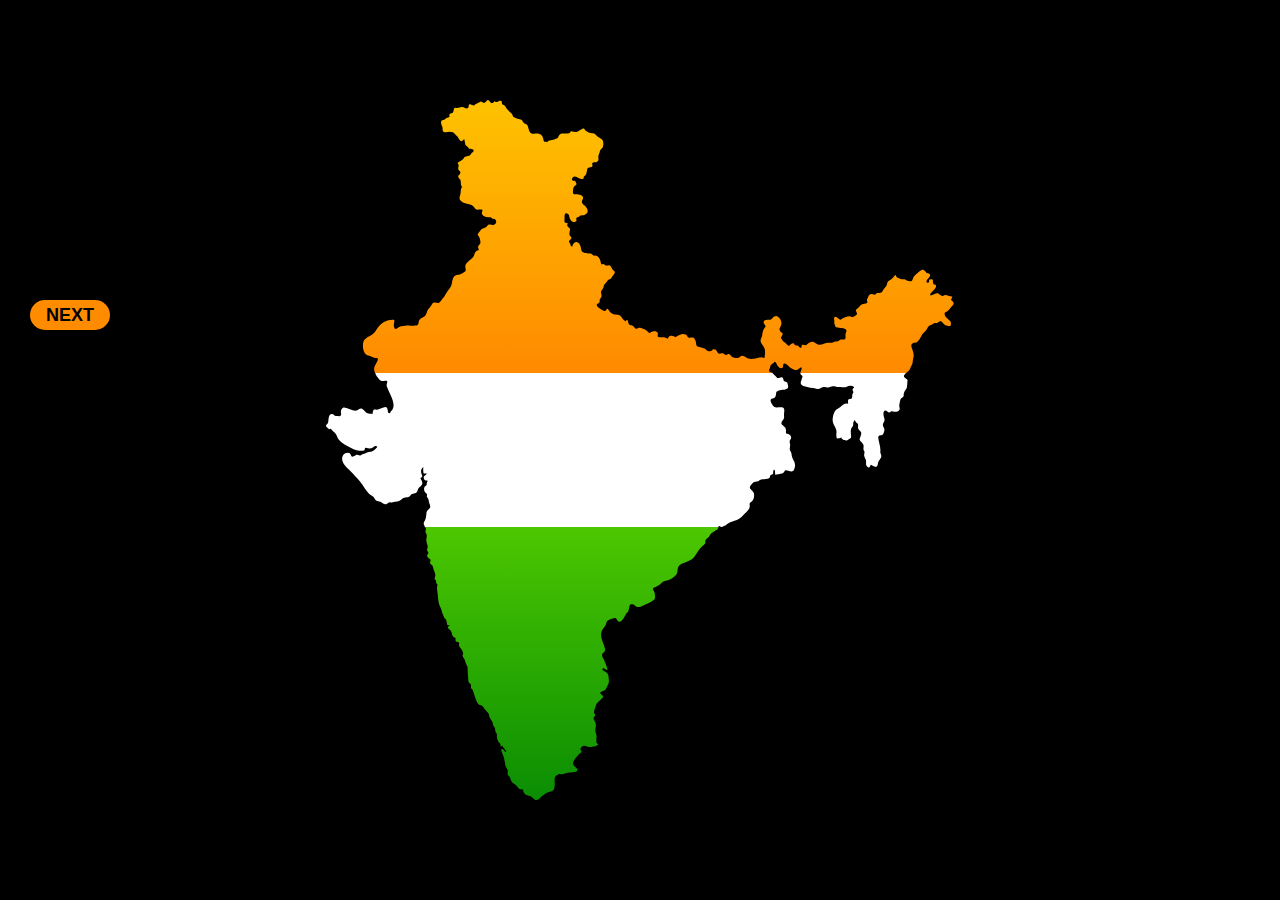
<file: index.html>
<!DOCTYPE html>
<html lang="en">
  <head>
    <meta name="viewport" content="width=device-width, initial-scale=1.0" />
    <title>Independence Day Animation</title>
    <!-- Stylesheet -->
    <link rel="stylesheet" href="style.css" />
  </head>
  <body>
    <a href="./others/smoke.html"><button class="btn"> NEXT</button></a>
    <svg xmlns="http://www.w3.org/2000/svg">
      <clipPath id="map-path">
        <path
          class="cls-1"
          d="M203.08,118.79c4-.37,4.3,5.95.2,6.21-1.16.07-3.62-1-4.51-.41-1.86,1.2-2.58,3.24-4.91,3.76-2.92.64-2.9,1.79-4.71,3.94s-1.83,2.11-.11,4.45c.94,1.32,1.36,4.13,1.43,5.74.11,2.46-3.43,2.81-2.08,5.91,1,2.34.42,1.38-1.64,2.46s-2.1,3.86-3.19,5.58c-2.19,3.45-7.19,5.09-8.23,9.29-.4,1.64,1.32,4.68-.31,5.9a17.38,17.38,0,0,1-5.28,2.95c-1.81.55-4.2.42-5.6,1.9-2.14,2.28-1.78,6-2.77,8.77-.91,2.56-2.11,3.56-3.71,5.67s-2.67,5-4.55,7.12c-.91,1-2.81,4.1-4,4.65-2,.93-5-1.68-6.64.87-1.35,2.11-2,3.47-3.88,5.26s-1.55,4.45-3,6.46-3.61,2.28-5.34,3.62c-2,1.51-1.15,3.54-2.12,5.45-1.37,2.68-8.61.67-11.15,1.13-2.16.38-5.5.22-7.41,1.33-1.14.67-4.1,3.27-4.89,1.78-1.08-2.08-1-3.48-.6-5.7.28-1.69,1-3.25-1.3-3.12-6.48.38-10.64,2.41-14.62,7.59-2.22,2.89-2.91,5.38-6.26,7.32-2.69,1.57-5.7,2.85-7.62,5.44-2.62,3.54-1.6,14.68,3.82,15.4,2.87.38,4.67,2.6,7.82,2.39,3.51-.23,1.46,3.35.32,5.36-1.51,2.67-2.81,5.05-1.74,8.13a23.41,23.41,0,0,0,5,8.46c1.56,1.59,3.47,1.29,5.53,1,4.26-.65,1,2.35,1.72,5.11,1.79,6.56,9.78,16.87,5.64,23.71-.86,1.42-1.68.82-2,2.85-.26,1.44-1.43,0-2.44.25.19-.05-.19-5.78-2.29-5.67-3.06.16-5.52,2.29-8.52,2.66-1.09.13-2.93-.65-3.71.4a5.46,5.46,0,0,0-.67,3.82c-1.92-.29-4.05-.21-5.87-.94-2.07-.82-2.79-3.42-4.89-4.23s-3.45,1.23-5.34,1.8c-2.21.67-6-1.34-8.25-1.86-1.65-.39-3.67-1.63-5.4-1s-2.46,3.54-2,5.06-.2,4.11-2.27,3.34c-1-.36-1.88,0-2.87-.14-1.32-.21-1.94-1.51-3.22-1.8-4.74-1-3.86,6.39-4.55,8.45-.56,1.64-3.53,2.58-1.21,4.54.61.51,1.53,1.75,2.32,1.93s1.39-.8,2,0c2,2.4,5,4.09,5.78,7.19.85,3.49,5,6.68,8,8.36,3.71,2.07,7.54,4.37,11.59,5.67,2.13.67,4.36.2,6.52.3,3,.14.33-4,3.74-2.7,1.9.71,4.74.78,6.33-.68,1.15-1.05,2.37-1.95,4-.79.66.47-3.28,3.77-3.58,4-2.15,1.83-4.32.69-6.58,2-1.77,1.05-4.27,1.22-5.81,2.4-2,1.56-3.62-.85-5.54.29-.86.51-3.53,2.3-4.24,1-1-1.91-1-3.36-3.55-3.43-3.77-.07-6,3.23-5.71,6.75.46,4.7,5.44,8.66,8.42,11.86,3.29,3.53,6.59,6.74,9.62,10.5,3.2,4,5.32,8.62,9.07,12.25,1.8,1.74,4.37,2.13,5.41,4.54,1.16,2.69,3.93,2.29,6.26,3.28,2,.85,3.51,3.51,6,1.87.73-.49,1.8-1.75,2.81-1.62,1.58.2,2.39.5,4-.07,1.9-.67,5.18-.65,6.68-1.95a9.94,9.94,0,0,1,6.13-2.79c2.26-.33,3.06-.81,4.28-2.45,1.33-1.79,4.88-.63,6.2-3.06.58-1.06.69-2.25,1.33-3.31.89-1.47,2.39-2.2,3.33-3.55,1.56-2.23,0-4.28-1.08-6.22-.4-.76.52-1.06.95-1.4,1.18-.9.38-2.22,0-3.32-1-2.54-.67-5.6,2.07-7-.61.33-.38,3.85-.36,4.45.08,3.26,1.46,1.57,3.52,2,.66.14-3.1,3-3.1,3.67,0,3.36,2.31,3.38,4.52,3.72-.95-.16-1.53,2.06-1.51,2.79,0,1.55,0,1.31-1.06,2.1-1.53,1.12-1.74,2.6-1.48,4.38.34,2.33,1.86,2.33,2.79,4,.64,1.17-1,1.9.41,3.4,1.82,1.94,1,3.41,1.94,5.65a8,8,0,0,1,.93,3.58c-.06,2.25-3.38,3.17-3.7,5.55-.41,2.93-.2,6.32-2.06,8.87-2.78,3.82,2.63,5.67,1.26,9-1,2.27.44,2.57.94,4.51.42,1.62-.45,3.74-.4,5.45.07,2.21,1.25,4.09,1.38,6.1.18,2.74-1.7,3,.35,5.48,1.08,1.3-.58,2.48-.87,3.7-.33,1.41,1.66,3.06,2.73,3.65,1.62.91-.43,2.85.45,4.36s2.36,1.41,2.6,3.21c.37,3,2.29,5.18,2.44,8.51,0,.63-1,3.66-.65,4,2.2,1.74,1.14,1.75,1.75,4.38a6.15,6.15,0,0,1,1,.88c.18,1-.51,2.47-.47,3.53.1,2.27.57,4.5.76,6.76.45,5.29.64,8.87,3.07,13.62.91,1.78,1,3.85,1.89,5.67.4.78,1.68,4.61,2.4,4.81,1.2.32,1.36,2.61,1.66,3.7.21.78.17,2.21,1.08,2.63.63.3,2-.05,2.46.48-.45-.51-4.48,1.63-.76,3.86,2.48,1.48,2,5.06,3.72,7.19.86,1,2.12.31,2.31,1.82.06.54-.3,2.8.3,3.07.84.38,3.33.25,3.37,1.57s-.84,2,.14,3.32c1.76,2.27,3.33,4.08,3.83,7.26a10.23,10.23,0,0,0-.7,1.55,6.12,6.12,0,0,0,1.37,3.07c1.14,1.77,1.29,3.43,2.14,5.28s1.69,2.67,1.62,4.66a42.55,42.55,0,0,0,.31,6.38c.27,2.33.12,4.92.62,7.19.28,1.24,1.84,1.59,2.27,2.73.6,1.63-.66,3.37,1.11,4.31.77.42,1.27,2.42,1.48,3.14a74.92,74.92,0,0,0,3.12,9,10.88,10.88,0,0,0,2.28,3.53c1.06,1,3,.63,3.76,1.73a51.41,51.41,0,0,0,5.56,6.72c1,1,.76,3.06,1.45,4.31a21,21,0,0,0,2.51,4.15c1.23,1.48.45,3.38,1.69,4.76s1.39,3,1.56,4.87c.15,1.47,1.34,2.06,1.55,3.43s-.36,3.42.38,4.63,1.21,3.32,2.46,3.92.36,3.16,1.13,3.45c.47.18.8-.75,1.24-.76s1,1.45,1.28,1.8c-.13-.16,3.93,4.58,2.55,4.33-1.61-.29-2.06-2.94-3.83-3s-.13,3.87.31,4.75c1.93,3.92,2.18,7.65,3,12,.38,1.9,1.83,2.83,2.23,4.45.52,2.07-1,4,1,5.62,1.64,1.28,1.67,3.14,2.39,4.92,1,2.4,3.92,3.09,5.51,5,1.22,1.5,2.6,4.14,4.9,3.7s1.31,1.53,2.29,3.09c2.58,4.09,6.3,2.24,9.16,5.47,4,4.56,6.12.74,9.18-2A24,24,0,0,1,262.23,691c2.53-.64,2.73-6.86,2.44-8.94a11.13,11.13,0,0,1,.22-4.67c.46-1.19,3.72-3.78,5-3.4,3,.87,3.93-.33,6.57-1,1.86-.49,3.76-.18,5.62-.65,1-.25,4.17-.16,4.62-1.13.28-.58,1.66-1.07.91-1.81a28.11,28.11,0,0,0-2.5-2.66c-4.4-3.5-.76-7,1.88-10.16a23.29,23.29,0,0,1,4.52-4.62c.73-.5-2.15-2.18-.65-4,1.25-1.54,2.58-2.63,4.57-1.86a11.16,11.16,0,0,0,6.78.69c1.38-.21,5-.61,5.73-2,.44-.86-.47-1.12-1-1.55-.81-.72-.6-2.39-.62-3.34,0-1.71.55-4.2-.08-5.73a10.31,10.31,0,0,1-.76-6,8.61,8.61,0,0,0-.5-6.42c-.81-1.56-2.37-3.79-.6-5.15,2.51-1.92-.81-2.87-.44-4.76s1.17-3.71,1.75-5.53c.81-2.54.87-3.07,3-4.81.57-.47,4.56-4,4.56-4.81,0-1.45-3.11-2.69-3.09-3.94,0-.7,4.2-2,4.95-2.7,1.31-1.27,1.79-3.86,2.88-5.42,1.54-2.17.81-4.67.63-7.25a6.48,6.48,0,0,0-3.32-5.68c-.81-.46-3.32-1.37-2.9-2.69,1-3.23,6.55,4.74,4.65-1.18a64.84,64.84,0,0,0-3.19-8.36c-.78-1.61-2.9-4.11-1.36-5.94s3-2,2.57-4.44c-.72-4-2.82-7.35-3.65-11.36-.91-4.41.13-7.11,2.8-10.36a14.58,14.58,0,0,0,2.39-5.48c.09-.89,2.43-2,3.05-2.4a10.86,10.86,0,0,1,4.16-1.3c3-.54,2.72,2.11,4.7,3.34,2.63,1.63,5.73-4.56,6.78-6.14.8-1.21,1.17-2.95,2.73-3.4.39-.11,1.44-5.6,1.7-6.48.61-2,4.06-1,5.14,0,1.9,1.81,3.62,1.92,6.31.94,2.14-.78,4.3-2.07,6.5-2.95a22.25,22.25,0,0,0,6.62-3.89c1.3-1,.52-5.46.3-6.94-.17-1.17-1.38-1.94-1.56-3.18-.33-2.29,1.69-1.75,3.06-2.63,1.17-.76,2.41-1.41,3.57-2.17s2-2.34,3.3-3c2.5-1.29,5.29-1.09,7.79-2.63s6.5-4.13,6.69-7.35c.22-3.85.76-6,4.34-7.94,3.21-1.74,7.14-2.46,10.11-4.55,3.23-2.28,4.73-6.56,7.19-9.53,1.17-1.41,2.15-3,3.7-4.06,1.28-.86,2.79-1.74,2.62-3.53-.36-3.69,3.5-3.65,4.57-7,.71-2.27,3.82-3.05,5.55-4.65.48-.44,1.54-.59,1.81-.87s1.76-3.85,1.45-3.94c1,.3,1.58,1.29,2.78,1.27s1.93-.92,3-1.17c1.81-.44,2.93-2.22,4.66-2.95,4.24-1.78,9.95-2.79,13-6.48s8.69-6.49,7.35-12.15c-.29-1.2,2.18-2.65,2.87-3.46,1.55-1.83,1.84-4.63,1.57-6.94-.31-2.64-2.69-3.17-3.93-5.28-1.05-1.79,1.54-4.31,2.72-5.48,1.82-1.81,5.21-.8,6.78-2.67,1.24-1.48,4.65-1,6.51-1.36,1.54-.29,3.43-.09,3.8-1.89.44-2.13.47-2.13,2.64-2.86,1.31-.45.1-4.54,1.51-4.54s.81,4.15,1.29,5c.25.44,4.41-.91,5.11-.91,2.47,0,3.19-.94,4.43-3,1.11-1.87,7.54,3.05,9.15-.91a10.22,10.22,0,0,0-1.07-10.49,13.9,13.9,0,0,1-1.36-4.61c-.12-1.88-.4-2.32-1.49-4.31-1-1.8.35-3.76.05-5.68-.44-2.93-1.09-3.24.59-5.85,1.25-1.94-.73-4.25-2.56-4.81-2.14-.65-2.41.26-2.2-2.74a5.4,5.4,0,0,0-2.7-5.54c-2.31-1.56-2.48-3.33-.67-5.36s1.52-3.14,1.38-5.57c-.11-1.82.72-4.2.08-6-1.24-3.51-7.64-.19-9.92-2.1-1.92-1.62-6.06-7.77-1.54-8.35,2.61-.34,3.22-2.48,3.46-4.79.27-2.64,1.1-2,2.83-3.16,2.27-1.52,10.26.48,9.14-4.75-.57-2.77-.31-3.4-3.12-4.17-2.23-.61-.82-3.5-2.9-4.33-1.48-.6-4.23,1.83-5.21.2s-2.78-2.42-3.88-4c-.67-1-1.89-1-2.93-1.39-2-.74,0-3.75.12-4.74.19-2.89,2.79-3.12,4.24-5.2,1.11-1.59,2.62,2.78,3.16,3.54,1,1.43,3.31,3.37,5,2,1.18-1,.08-3.47,1.22-4,1.9-1,4.84,2.41,6,3.49,1.39,1.35,2.45,1.36,4,2.25,2.26,1.32,4.25,0,6.16-1.52,2.6-2.06,1.67,2.15,1,3.25-1.3,2.26-.23,3.67,1.55,4.88.31.21-1.55,5.39-1.71,6.51-.37,2.4,1.46,3.18,3.49,3.82a30.69,30.69,0,0,0,6,1.38,19.65,19.65,0,0,1,6.15,1c3.66,1.28,5.16-2.56,8.43-1.64s4.09-.06,7.06-.62c2.41-.45,4.81.95,7.38.59,2.89-.41,4.58,1.05,7.48-.3,2.37-1.11,5.41-1.45,7.43.68a10.67,10.67,0,0,0-1.56,1.8c-.41,1.17.75,1.76.74,2.85s-.56,1.32-.92,2.14c-.44,1,0,2.35-.37,3.43s-1.59,1.32-2.49,1.44c-2.39.33-1.31,3.24-1.46,4.89-4.21-1.71-6.63,3.24-9.93,4.55-4,1.59-5.17,6.74-5.52,10.67-.47,5.21,4.58,8.83,3.81,13.61-.13.78-.56,6.6,1.45,5.62s2.22.51,3.72-1.77c-1.59,2.42,3.86,4.56,5.62,3.52,1-.58,3-1.52,3.61-2.44s0-2.93,0-4.07c0-1.72-.35-3.82.49-5.4.62-1.15,1.66-2,1.82-3.37.13-1.15-.12-2.15.48-3.21,1.79-3.13,1.31.11,2.55.83,2.75,1.6,1.71,2.45,1.8,5.34.06,2.05,2.12,2.73,3,4.39.73,1.36-.49,4.45-1.08,5.73-1.12,2.41,1,3.36,2.35,5,2.12,2.54,1.08,3.46,1.17,6.22,0,1.15,1.08,1.64,1.08,2.82s-.48,2.24-.39,3.37c.15,1.74,1.73,3.57,1.91,5.62.23,2.53-.71,3.8,1.29,5.66,2.27,2.1,2.72-.6,3.48-2,0,0,4,2,4.6,2.13,2.53.43,2.29-3.21,2.79-4.6.58-1.55,2-2.88,2.71-4.41,1.23-2.72-.86-3.9-.61-6.11.49-4.28-1.06-7.81-1.77-11.94-.32-1.82-.77-4.12,1.9-4.38,3-.31,3.11-1.81,3.87-4.62.7-2.57-1.63-3.61-1.46-5.88s2.18-3.09,1.62-5.95c-.46-2.28-1.78-5.07-.58-7.36,1.56-3,3.76,1,5.53.87.9-.06,1.06-1.05,1.84-1.19,1-.18,2.1.51,3.12.6,1.79.16,4.25-.26,5.11-2.09.74-1.57-.47-2.94-.2-4.53s.74-5.16,1.51-6.53c.57-1,1.88-1.07,2.52-2s.27-2.35.55-3.5c.55-2.31,2.71-3.64,3.08-6.1.34-2.25.3-4.56.59-6.81.16-1.3-3.38-2.06-3.58-3.77s3.43-4.38,4.53-5.41c1.66-1.53,2-3.9,3.19-5.74,1.37-2,.85-4.93,1.58-7.19,1-3,.12-5.47-.81-8.48-.57-1.82-2.27-4.81,0-6.29,1.51-1,3.46-.33,5-1.58a14.43,14.43,0,0,0,3.47-5.07,15,15,0,0,1,4.33-5.47c1.75-1.51,2.16-4,3.9-5.49,1.5-1.3,3.05-1.1,4.56-2.38,1.3-1.09,2.37,0,3.91-.76,2.77-1.44,3.44-2.07,5.27.4a6.37,6.37,0,0,0,5.22,2.92c2.68.22,2.76.13,2.86-2.52.13-3.39-5.29-4.62-6.2-8.34-.76-3.12.86-2.86,2.86-4.16,1.64-1.06,2.83-3.3,4.24-4.69,1.79-1.77,2.37-2.53,1-4.67-.41-.62-1.5-.95-1.69-1.67-.29-1,1.47-2.26,1-3.2-.25-.48-3.2-.73-3.94-1.06-1.7-.74-3.33-1.11-5,0-1.9,1.23-3.88-1.81-5.59-2.34s-4.49,1.49-6.15,2c-2.62.77-.87-1.92-.08-2.73a25.07,25.07,0,0,0,4-4.66c.71-1.23,1.29-3.09-.75-3.36s-1.58-2.77-1.77-4.35-3.81-1.34-3.87.37c0,1,.5,1.27-.57,1.86-.61.35-2.14.42-2-.74.28-2.35.77-2.4,2.68-4.29,1.72-1.7,1.12-4-1.17-4.28s-1.34,0-2.55-1.56c-2.27-2.88-3.55-2-5.79-.21a56,56,0,0,0-5.55,5c-1.05,1.12-1.31,4.64-3,4.85-2.85.38-3.57-.48-5.95-1.61-1.72-.82-3.14.28-5-.81-1.24-.71-4-1.24-4.09-2.85-.22-3-2.63,1.31-3.08,1.9-1.33,1.72-3.28,2.26-4.92,3.56-1.19.94-.8,3.36-1.78,4.62-1.56,2-3,3.44-4.06,5.7-.63,1.33-4.11,1.2-5.3,1.45s-1.27,1.63-2.19,1.5c-1.71-.25-3.57-1.15-5.2,0-1.1.78-1.75,3.42-2.47,4.6-.59,1,1.06,3-.11,3.84s-3.44.55-4.86,1.25a10.81,10.81,0,0,0-3.22,3c-.8,1.19-2.72,1.52-2.9,2.93s1.84,3.05.78,4.11A18.22,18.22,0,0,1,563,217c-1,.58-2-.88-3.16-.77-2.55.25-6.87,1.53-8.86,3.37-1.65,1.51-4.61-4.81-6.68-2.17-.83,1,.45,3.43.06,4.93s1.08,2.73,1,4.23c-.06,1.14,7.18,1.64,8.49,2s3.36,1.55,2.41,3.32c-1.16,2.19-.61,3.4-.75,5.76-.21,3.79-4.93-.08-6.69,3.18-.6,1.12-3.43.13-4.47.84-2.13,1.46-3.58.88-6,.94-4.56.11-7.75,4-12.31.75-3.2-2.31-4.93-2-8.24.4-.73.52-1.63,1.55-2.6,1.38s-2.73-.8-3.37.19.58,3.15-1.91,2.13a3.87,3.87,0,0,1-1.71-1.71c-.91-.68-2.51.06-3.45-.7-.47-.38-.06-.92-.83-1.48-2.08-1.49-4.54,2.51-5,2.32-1.37-.57-3.07-2.9-4.53-3.74s-2.39-2.46-3.29-3.94c-.77-1.29,2.17-3.07,1.41-4.87a3.8,3.8,0,0,0-2-1.69c-.81-.44-.33-1.54-1.07-2.09-.53-.4,2-4.26,2-5.32-.18-2.6,0-3.13-1.45-5.39-2.33-3.68-5-3.83-7.67-.71-1.64,1.89-1.77,1.43-4.13,1.57-.67,0-3.52.21-3.87.81a3.09,3.09,0,0,0,.3,4c2,2.34.19,2.77-.9,4.76s-1.24,3.71-1.53,6c-.25,1.89-1.44,3.26-1.63,5.17-.21,2.21,2.18,4.79,3.28,6.5,1.24,1.93,1.51,5.75,1,8-.05.23-.05,4.08-1.25,2.92s-2.8-.72-4.08-.29a27.48,27.48,0,0,1-9.66,1.24c-2.75-.1-4.42-2.78-7.11-3.18-1.76-.25-2.75,1.47-4.23,2.08a7.79,7.79,0,0,1-6.33-.78c-1.39-.83-2-3.3-3.95-3-1.06.14-1.4,1.18-2.53,1s-2-1.24-3.08-1.59c-1.92-.62-2.95,1.53-4.69-.34-1.28-1.37-1.3-3.26-3.45-3.72s-2.59,1.78-4.33,1.94c-2.34.23-2.82-.53-4.58-2.08-1.57-1.38-8.91-2-9.19-3.82-.4-2.62-.19-4.09-1.75-6.47s-3.13-1-5.71-1.24c-1.57-.16-1.55-2.1-2.62-2.84a9.26,9.26,0,0,0-4.86-.63,20.36,20.36,0,0,0-6.1,3c.39-.26-3.4-1.48-3.74-1.46-1.06.05-2.53.32-3.12,1.36-.22.39-.25,1.52-.65,1.78.2-.13-3.27-1.6-3.86-1.65-1.48-.13-4.41.19-5.71-.31s-.1-2.84-.46-3.77c-.85-2.15-4.05-2-5.87-1.45-1.22.35-2.8,2.26-3.91.41-.9-1.51-3.47-2.84-5.09-3.43-1.9-.7-3.09-1.49-5.12-.41-3.17,1.7-2.66-1.44-4.91-2.31-1.95-.76-4.09-.54-4.59-3.06-.17-.85-.17-2-.89-2.6-1.17-1-1.58.29-1.3,1.2-3.94-1.41-4.14-6.33-8.7-6.79-3.95-.39-6.36-.63-8.39-4.23-2.27-4-2.13-.21-4,.48-1.17.43-6.57-3.46-7.42-4.26-1.38-1.31-1.17-2.7.56-3.21,2.06-.62,1.29-1.9,1.48-3.5s1.69-2.13,1.87-3.82c.2-1.94-1.16-3.51-.08-5.43,1-1.76,2-2,2.19-4.2a3.62,3.62,0,0,1,1.09-2.55,10.73,10.73,0,0,0,2.73-3.24c1-1.6,3.22-1.14,4.12-3,1-2,5.14-5.6,2.26-7.05-1.93-1-1.94-2.77-3.14-4.3-1.66-2.08-2.41-.61-4.63-.83-2-.19-1.45-2.36-3.48-1.31-1.59.82-1.78-1.66-2-2.73-.44-2.4-3-6.4-6-5.85-1.69.3-2.27-1.66-3.81-2.06a22.26,22.26,0,0,0-3.82-.45c-2.42-.2-5.47-.67-5.76-3.63s-1.29-6.61-4.68-7.48c-2.71-.68-4.64,4.78-4.35,4.87-1.3-.43-1.66-1.58-1.86-2.79-.17-1-1.29-1.36-1.38-2.29-.17-2,4.26-2.95,1.71-5.33s-.32-4.91-.68-7.54c-.13-1-1.82-1.83-2.33-2.72-1-1.69-.34-1.43.23-2.56.31-.59-3.26-1-3.32-1.51-.19-1.69.09-3.51,0-5.23s.4-4.52,2.63-3.33c2.59,1.41,1.7,2.4,2.75,5.13.61,1.59,2.8,4,4.73,3.22,3-1.14,1.4-1.32,1.7-3.64.18-1.45,2.88-.78,3.34-2.24.41-1.28,3.75-.59,4.82-1.17,3-1.63,4.1-3.47,2.33-6.76s-6.9-4.18-4.23-8.63c2.35-3.88-3.7-5.38-6.8-5.24-2.85.13-3.11-.48-2.79-3.64a10.2,10.2,0,0,1,.63-3.42c.64-1.31,2.25-1.73,2.88-2.93.19-.37-1-2.32-1.1-2.71-.45-1.7-1.71,0-2.77-1s-1-1.68-.05-2.9c1.9-2.41,3.94-.5,6.49.5.91.36,4.35,1.94,4.44-.23.08-1.76,1.93-2,2.52-3.62a48.81,48.81,0,0,0,1.28-5.67c.23-1,3.33-1.49,4-1.68,2.59-.67-.28-3.06,1.38-4.27,1.42-1,3.17,0,4.42-1,1.94-1.64,1.3-2.49,1.18-4.66-.1-1.91,1.28-3.87,1.54-5.79s2.38-2.75,3.06-4.36a12.35,12.35,0,0,0,0-6.13c-.64-1.92-3.76-2.95-5.13-4.13-2.53-2.16-2.39-3.27-6.07-3.44a10.5,10.5,0,0,1-6-2.38c-.88-.91-1.24-3-2.89-2.23-2.15,1.06-3.81,2.78-6.23,3.39-1.16.3-5.74-1.44-6-.59-1.08,3.94-7.55,1-10.49,2.77-1.7,1-1.51,3.46-3.29,4.44a20.89,20.89,0,0,1-7.15,2,2.67,2.67,0,0,0-2,1.09c-.47.53-1.83.09-2.39.07-2.11-.09-1.62-2.21-2.19-3.83-1.54-4.33-4.43-4.68-8.57-4.16-4.93.62-5.34-2.76-6.49-7-.52-1.92-1.14-2.34-3-3.11-2.11-.86-2.27-3.87-4.4-4.26a20.86,20.86,0,0,1-6.16-1.8c-2.26-1.13-1.49-3.09-3.12-4.42-2.73-2.22-4.33-3.49-6-6.62-1-1.9-1-1.23-2.76-2.15-1.35-.73,0-3-1.56-3.47-2.53-.82-1.89.36-4.08,1.13-1.27.44-3-1.56-3.43.08-.55,1.85-3.13.48-3.68-.43-.79-1.31-1.87-2.41-3.14-1-.78.84-1.62,2.37-3,2.13-2.19-.38-1.89-2.3-4.23-.65-1.13.8-3.92,1.44-4.51,2.46-1.08,1.87-3.45-.36-4.86-.49-2.63-.26-.15,3.43-2.83,4.21-1.62.48-2.64-.54-4-1.07-2.53-.94-4.74,1.4-7.2.62-3.5-1.1-1.37,5.55-4.53,5.32a2.1,2.1,0,0,0-2.18,2.47c.77,2.93-1.91,1.28-3.5,2.87s-2.08,1.24-4.06,2c-1.38.56-.44,4.54.17,5.43,1.63,2.4-1.05,6.69,3.95,6.12a21.61,21.61,0,0,1,6.81,0,3.69,3.69,0,0,1,1.69,1.43c1.09,1.55,2.64,2.42,3.68,3.86.62.86,1.13,2.07,1.8,2.83,2.12,2.39,2.73-.57,4.3-1.08.31-.09,1,5.95,1.78,6.44A20.15,20.15,0,0,1,179,48.46c1,1,3,.3,4.07,1s.55,2.3-.3,2.74c-1.56.8-1.43,1.38-2.33,2.66-1.55,2.21-5.35.58-6.62,3.39-.53,1.16-6.15,4.4-6.13,4.53.16,1.12,1.08,1.75.89,3.22-.17,1.31-.79,2.9.08,4.1,1.16,1.6,2.22.94,1.5,3.32-.54,1.82-2.39,1.3-1.86,3.55s2.3,2,2.44,3.94c.16,2.28-.09,4.59,1.57,6.43-1.24-1.38-1.65,4.82-1.67,5.39-.11,2.88-2.54,5.46.14,8.06,3.69,3.59,8.4,2.39,12.21,5.12,1.29.92,2.45,3.93,4.19,3.77.68-.06,4.77-.5,5.28.2.26.37-.89,3.17-.52,4.14a5.35,5.35,0,0,0,3.32,2.79,25.93,25.93,0,0,0,5.19.56C201.82,117.36,201.44,118.9,203.08,118.79Z"
        />
      </clipPath>
    </svg>
    <div class="container">
      <div class="color-orange"></div>
      <div class="color-green"></div>
      <div class="color-white"></div>
      <img src="ashoka-chakra.svg" id="ashoka-chakra" />
    </div>
    
  </body>
</html>
</file>
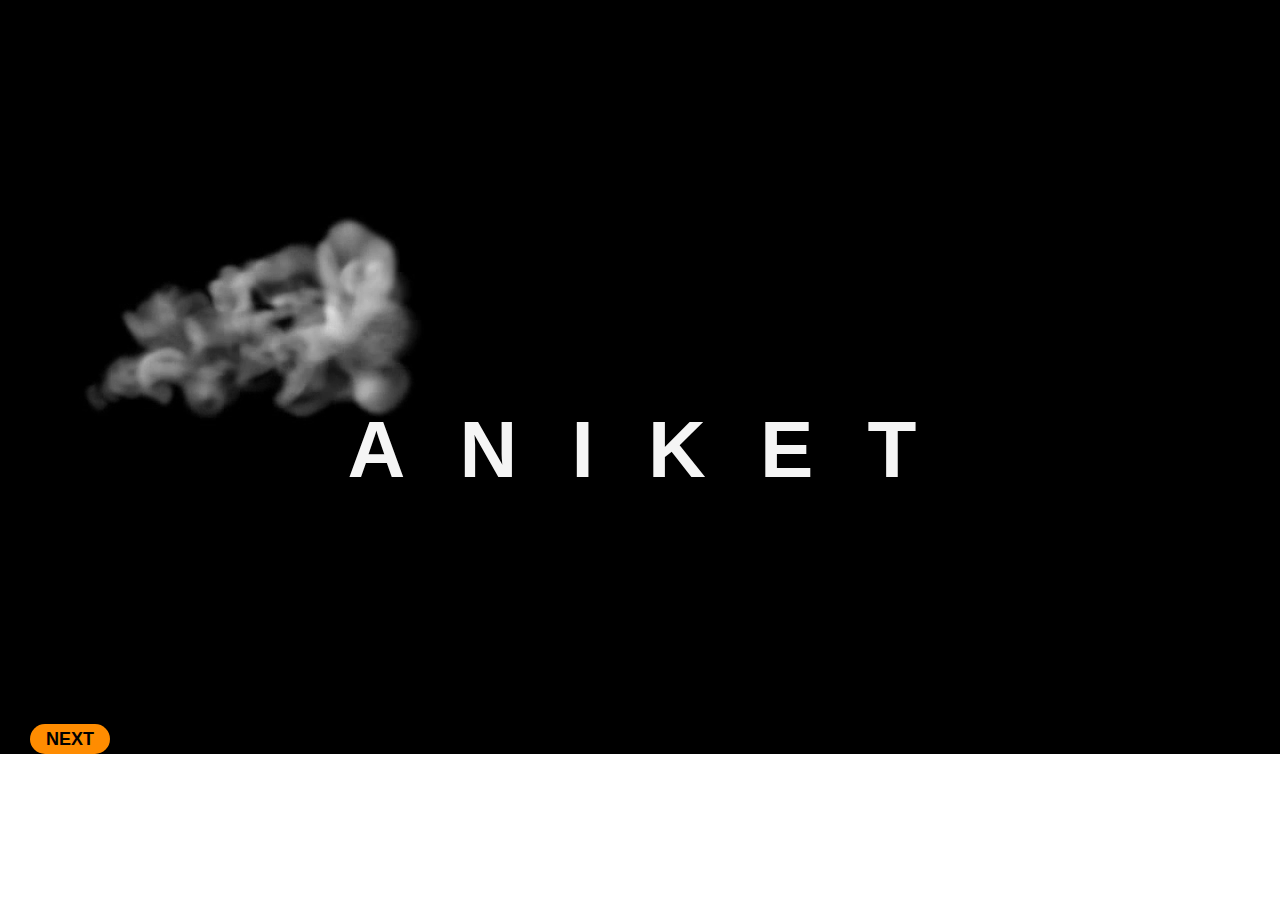
<file: others/smoke.html>
<!DOCTYPE html>
<html lang="en">
<head>
    <meta charset="UTF-8">
    <meta http-equiv="X-UA-Compatible" content="IE=edge">
    <meta name="viewport" content="width=device-width, initial-scale=1.0">
    <link rel="stylesheet" href="smoke.css">
    <title>smoke effect on Name</title>
</head>
<body>
    <section>
        <video src="smoke.mp4" autoplay muted ></video>
        <h1>
            <span>A</span>
            <span>N</span>
            <span>I</span>
            <span>K</span>
            <span>E</span>
            <span>T</span>
        </h1>
        <a href="./glow.html"><button class="btn"> NEXT</button></a>
    </section>
</body>
</html>
</file>
<file: style.css>
body {
    padding: 0;
    margin: 0;
    background-color: #000000;
    overflow: hidden;
  }
  .container {
    height: 700px;
    width: 700px;
    position: absolute;
    transform: translate(-50%, -50%);
    left: 50%;
    top: 50%;
    clip-path: url(#map-path);
  }
  svg {
    height: 0;
    width: 0;
  }
  .color-orange,
  .color-green {
    position: absolute;
    width: 100%;
    height: 39%;
    left: 0;
    animation: slide-right 6s;
  }
  .color-orange {
    top: 0;
    background: linear-gradient(#fec200, #ff8a00);
  }
  .color-green {
    bottom: 0;
    background: linear-gradient(#4cc701, #0a8d03);
  }
  @keyframes slide-right {
    0% {
      left: -100%;
    }
  }
  .color-white {
    position: absolute;
    width: 100%;
    height: 22%;
    top: 39%;
    background-color: #ffffff;
    right: 0;
    animation: slide-left 6s;
  }
  @keyframes slide-left {
    0% {
      right: -100%;
    }
  }
  #ashoka-chakra {
    height: 120px;
    width: 120px;
    position: absolute;
    margin: auto;
    left: -150px;
    right: 0;
    top: 0;
    bottom: 0;
    animation: spin 3s 4.2s forwards;
    transform: scale(0);
  }
  @keyframes spin {
    80% {
      transform: scale(1.6) rotate(360deg);
    }
    100% {
      transform: scale(1) rotate(360deg);
    }
  }

  .btn{
    background-color: darkorange;
    color:black;
    border: #000000;
    border-radius: 2px solid black;
    margin-top: 300px;
    cursor: pointer;
    height: 30px;
    width: 80px;
    margin-left: 30px;
    border-radius: 20px;
    font-weight: bold;
    font-size: large;
  }
</file>
<file: others/smoke.css>
*{
    margin: 0;
    padding: 0;
    box-sizing: border-box;
}

video{
    object-fit: cover;
}

section{
    background:#000 ;
}

h1{
    position: absolute;
    top: 50%;
    transform: translateY(-50%);
    width: 100%;
    text-align: center;
    letter-spacing: 1rem;
    text-transform: uppercase;
    color: #f5f5f5;
    font-size: 5em;
    font-family: sans-serif;
}

h1 span{
    display: inline-block;
    animation: animate 1s  ease-in-out;

}

@keyframes animate{
    0%{
        opacity: 0%;
        transform: rotateY(90deg);
        filter: blur(10px);
    }
    100%{
        opacity: 1;
        transform: rotateY(0deg);
        filter: blur(0px);
}
}
h1 span:nth-child(1)
{
    animation-delay: 0.6s;
}
h1 span:nth-child(2)
{
    animation-delay: 1s;
}
h1 span:nth-child(3)
{
    animation-delay: 1.7s;
}
h1 span:nth-child(4)
{
    animation-delay: 2.3s;
}
h1 span:nth-child(5)
{
    animation-delay: 2.7s;
}
h1 span:nth-child(6)
{
    animation-delay: 3.2s;
}
h1 span:nth-child(7)
{
    animation-delay: 3.7s;
}
h1 span:nth-child(8)
{
    animation-delay: 4s;
}

.btn{
    background-color: darkorange;
    color:black;
    border: #000000;
    border-radius: 2px solid black;
    cursor: pointer;
    height: 30px;
    width: 80px;
    margin-left: 30px;
    border-radius: 20px;
    font-weight: bold;
    font-size: large;
  }
</file>
